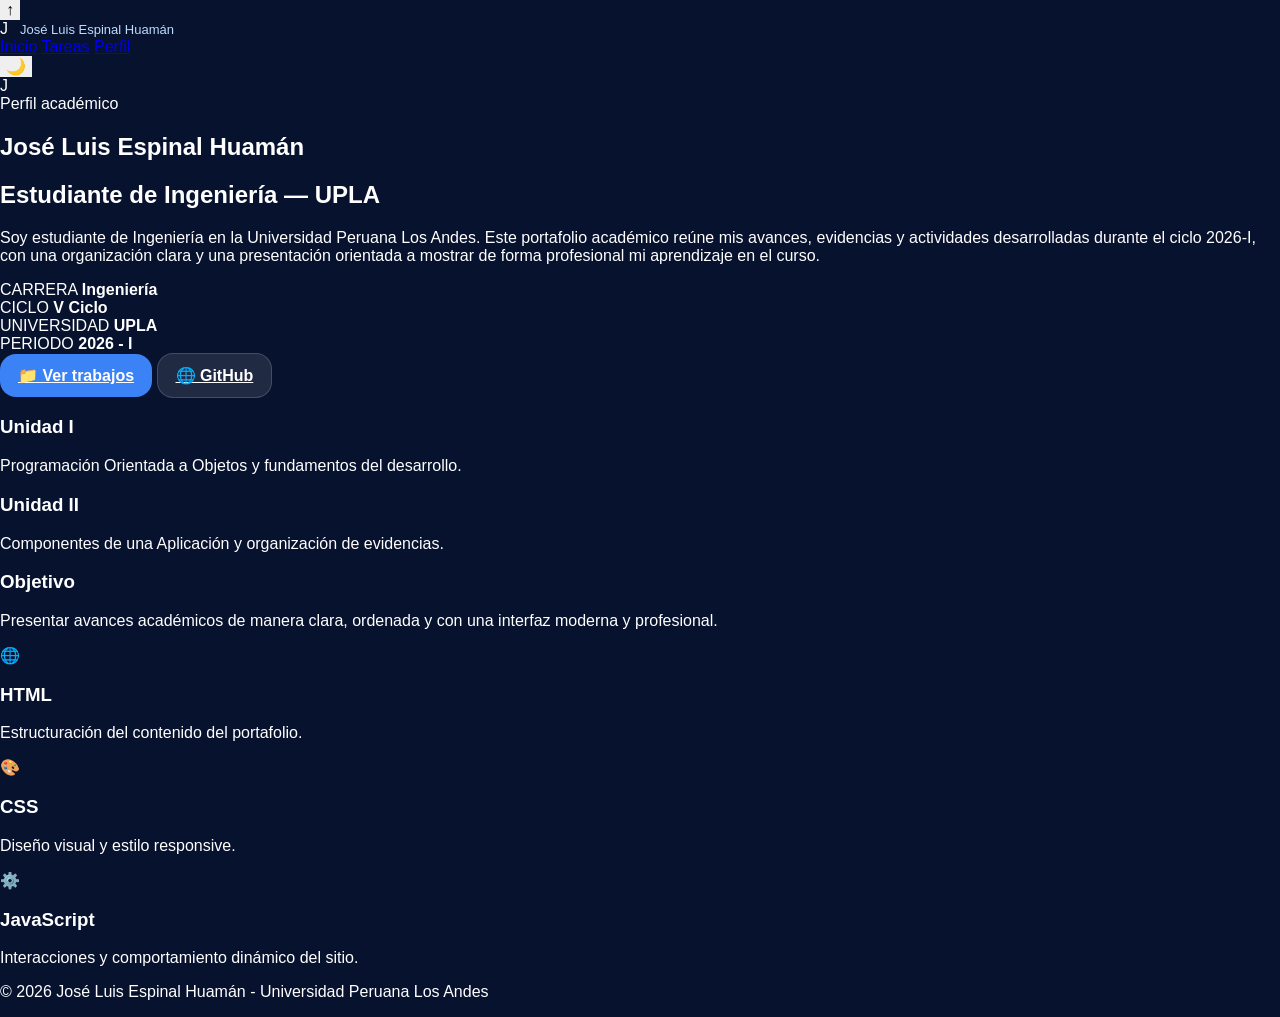
<file: perfil.html>
<!DOCTYPE html>
<html lang="es">
<head>
  <meta charset="UTF-8" />
  <meta name="viewport" content="width=device-width, initial-scale=1.0" />
  <title>Perfil | Portafolio Académico - José Luis Espinal Huamán</title>

  <link rel="preconnect" href="https://fonts.googleapis.com" />
  <link rel="preconnect" href="https://fonts.gstatic.com" crossorigin />
  <link
    href="https://fonts.googleapis.com/css2?family=Poppins:wght@300;400;500;600;700;800&display=swap"
    rel="stylesheet"
  />

  <link rel="stylesheet" href="styles.css" />
</head>
<body>
  <div class="progress-bar" id="progressBar"></div>

  <div class="bg-orb orb-1"></div>
  <div class="bg-orb orb-2"></div>
  <div class="bg-grid"></div>

  <button id="backToTop" class="back-to-top" aria-label="Volver arriba">↑</button>

  <div class="page">
    <header class="navbar">
      <div class="brand">
        <div class="avatar">J</div>
        <span class="brand-name">José Luis Espinal Huamán</span>
      </div>

      <nav class="menu">
        <a href="index.html">Inicio</a>
        <a href="tareas.html">Tareas</a>
        <a href="perfil.html" class="active">Perfil</a>
      </nav>

      <div class="nav-actions">
        <button id="themeToggle" class="theme-toggle" aria-label="Cambiar tema">
          <span class="theme-toggle-icon">🌙</span>
        </button>
      </div>
    </header>

    <section class="profile-page reveal">
      <div class="profile-card-main">
        <div class="profile-avatar-large">J</div>
        <span class="section-tag">Perfil académico</span>
        <h1>José Luis Espinal Huamán</h1>
        <h2 class="profile-subtitle">Estudiante de Ingeniería — UPLA</h2>

        <p class="profile-description">
          Soy estudiante de Ingeniería en la Universidad Peruana Los Andes.
          Este portafolio académico reúne mis avances, evidencias y actividades
          desarrolladas durante el ciclo 2026-I, con una organización clara y
          una presentación orientada a mostrar de forma profesional mi
          aprendizaje en el curso.
        </p>

        <div class="profile-info-box">
          <div class="profile-info-item">
            <span class="info-label">CARRERA</span>
            <strong>Ingeniería</strong>
          </div>
          <div class="profile-info-item">
            <span class="info-label">CICLO</span>
            <strong>V Ciclo</strong>
          </div>
          <div class="profile-info-item">
            <span class="info-label">UNIVERSIDAD</span>
            <strong>UPLA</strong>
          </div>
          <div class="profile-info-item">
            <span class="info-label">PERIODO</span>
            <strong>2026 - I</strong>
          </div>
        </div>

        <div class="profile-actions">
          <a href="tareas.html" class="btn btn-primary">📁 Ver trabajos</a>
          <a
            href="https://github.com/Luis2003-sudo"
            target="_blank"
            rel="noopener noreferrer"
            class="btn btn-secondary"
          >
            🌐 GitHub
          </a>
        </div>

        <div class="profile-timeline">
          <div class="timeline-item reveal">
            <div class="timeline-dot"></div>
            <div>
              <h3>Unidad I</h3>
              <p>Programación Orientada a Objetos y fundamentos del desarrollo.</p>
            </div>
          </div>

          <div class="timeline-item reveal">
            <div class="timeline-dot"></div>
            <div>
              <h3>Unidad II</h3>
              <p>Componentes de una Aplicación y organización de evidencias.</p>
            </div>
          </div>

          <div class="timeline-item reveal">
            <div class="timeline-dot"></div>
            <div>
              <h3>Objetivo</h3>
              <p>
                Presentar avances académicos de manera clara, ordenada y con una
                interfaz moderna y profesional.
              </p>
            </div>
          </div>
        </div>

        <div class="tech-grid profile-tech-grid">
          <div class="tech-card reveal">
            <div class="tech-icon">🌐</div>
            <h3>HTML</h3>
            <p>Estructuración del contenido del portafolio.</p>
          </div>
          <div class="tech-card reveal">
            <div class="tech-icon">🎨</div>
            <h3>CSS</h3>
            <p>Diseño visual y estilo responsive.</p>
          </div>
          <div class="tech-card reveal">
            <div class="tech-icon">⚙️</div>
            <h3>JavaScript</h3>
            <p>Interacciones y comportamiento dinámico del sitio.</p>
          </div>
        </div>
      </div>
    </section>

    <footer class="footer">
      <p>© 2026 José Luis Espinal Huamán - Universidad Peruana Los Andes</p>
    </footer>
  </div>

  <script src="script.js"></script>
</body>
</html>
</file>
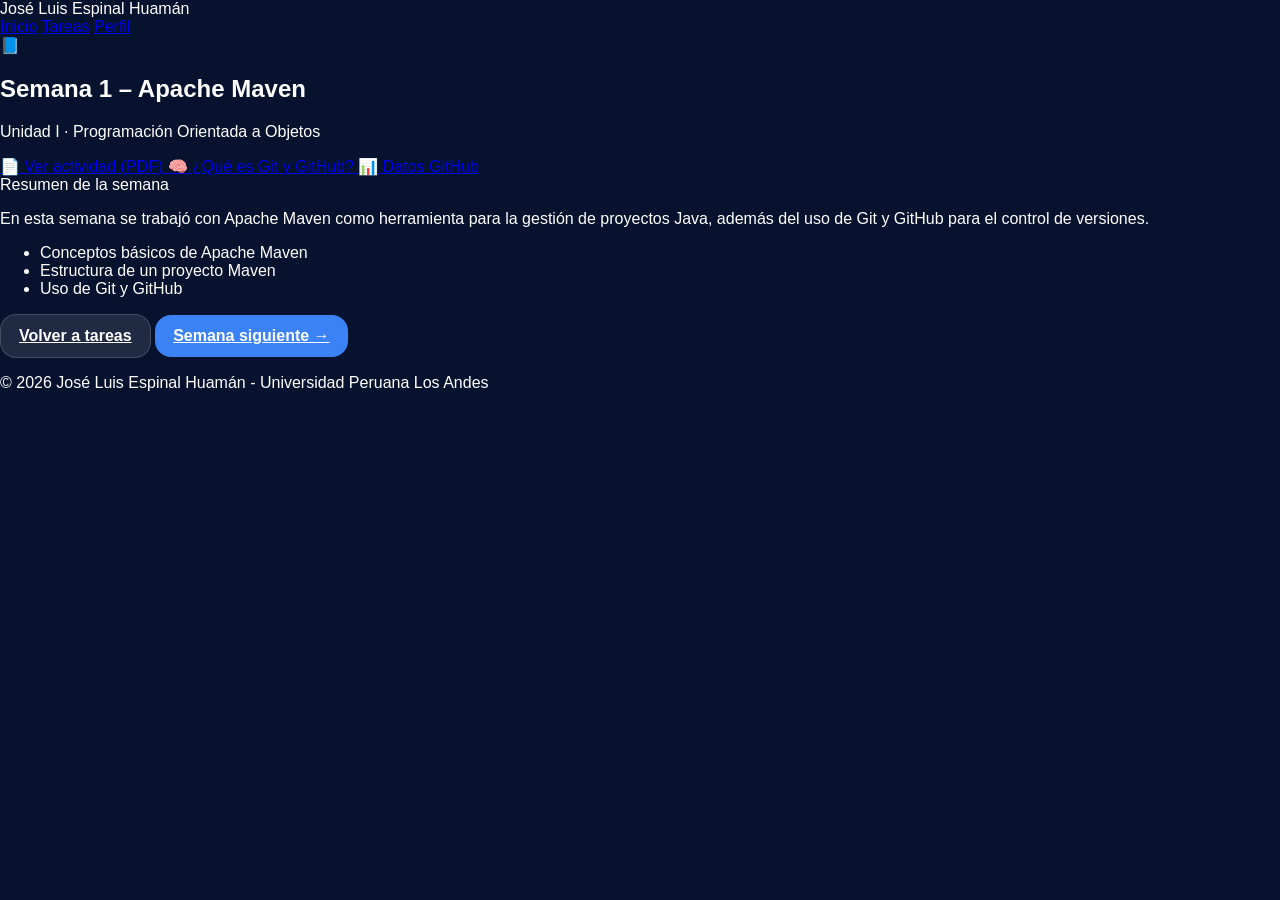
<file: semana1.html>
<!DOCTYPE html>
<html lang="es">
<head>
  <meta charset="UTF-8" />
  <meta name="viewport" content="width=device-width, initial-scale=1.0" />
  <title>Semana 1 – Apache Maven</title>
  <link rel="stylesheet" href="styles.css" />
</head>
<body>

  <div class="page">
    <header class="navbar">
      <div class="brand-name">José Luis Espinal Huamán</div>
      <nav class="menu">
        <a href="index.html">Inicio</a>
        <a href="tareas.html" class="active">Tareas</a>
        <a href="perfil.html">Perfil</a>
      </nav>
    </header>

    <section class="week-detail-page">
      <div class="week-detail-card">

        <div class="week-detail-header">
          <div class="week-detail-title">
            <div class="week-detail-icon">📘</div>
            <div class="week-detail-text">
              <h1>Semana 1 – Apache Maven</h1>
              <p>Unidad I · Programación Orientada a Objetos</p>
            </div>
          </div>

          <div class="week-resources">
            <!-- PDF de la actividad -->
            <a
              href="./actividad_semana_1.pdf"
              target="_blank"
              rel="noopener noreferrer"
              class="week-github-btn"
            >
              📄 Ver actividad (PDF)
            </a>

            <!-- PDF del trabajo Git y GitHub -->
            <a
              href="./Trabajo_Git_y_GitHub_Jose_Luis_Espinal_Huaman.pdf"
              target="_blank"
              rel="noopener noreferrer"
              class="week-github-btn"
            >
              🧠 ¿Qué es Git y GitHub?
            </a>

            <!-- Carpeta GitHub -->
            <a
              href="https://github.com/Luis2003-sudo/DESARROLLO_APLICACIONES/tree/main/tareas_semanales/semana1"
              target="_blank"
              rel="noopener noreferrer"
              class="week-github-btn"
            >
              📊 Datos GitHub
            </a>
          </div>
        </div>

        <div class="week-detail-divider"></div>

        <div class="week-detail-body">
          <span class="week-detail-badge">Resumen de la semana</span>

          <div class="week-summary-card">
            <p>
              En esta semana se trabajó con Apache Maven como herramienta para la
              gestión de proyectos Java, además del uso de Git y GitHub para el
              control de versiones.
            </p>

            <ul>
              <li>Conceptos básicos de Apache Maven</li>
              <li>Estructura de un proyecto Maven</li>
              <li>Uso de Git y GitHub</li>
            </ul>
          </div>
        </div>

        <div class="week-nav">
          <a href="tareas.html" class="btn btn-secondary">Volver a tareas</a>
          <a href="semana2.html" class="btn btn-primary">Semana siguiente →</a>
        </div>

      </div>
    </section>

    <footer class="footer">
      <p>© 2026 José Luis Espinal Huamán - Universidad Peruana Los Andes</p>
    </footer>
  </div>

</body>
</html>
</file>
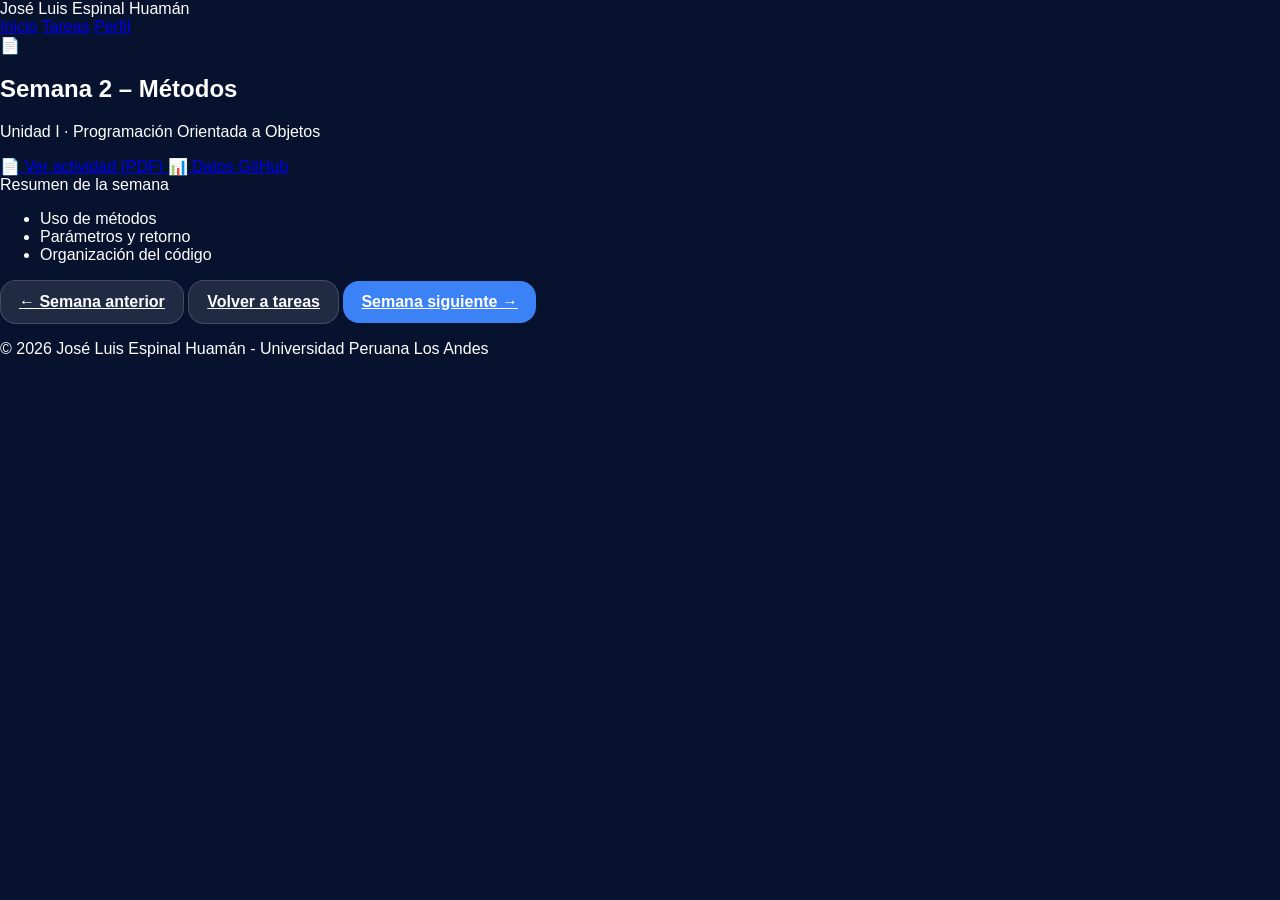
<file: semana2.html>
<!DOCTYPE html>
<html lang="es">
<head>
  <meta charset="UTF-8" />
  <meta name="viewport" content="width=device-width, initial-scale=1.0" />
  <title>Semana 2 – Métodos</title>
  <link rel="stylesheet" href="styles.css" />
</head>
<body>
  <div class="page">
    <header class="navbar">
      <div class="brand-name">José Luis Espinal Huamán</div>
      <nav class="menu">
        <a href="index.html">Inicio</a>
        <a href="tareas.html" class="active">Tareas</a>
        <a href="perfil.html">Perfil</a>
      </nav>
    </header>

    <section class="week-detail-page">
      <div class="week-detail-card">
        <div class="week-detail-header">
          <div class="week-detail-title">
            <div class="week-detail-icon">📄</div>
            <div class="week-detail-text">
              <h1>Semana 2 – Métodos</h1>
              <p>Unidad I · Programación Orientada a Objetos</p>
            </div>
          </div>

          <div class="week-resources">
            <a
              href="./ACTIVIDAD SEMANA 2.pdf"
              target="_blank"
              rel="noopener noreferrer"
              class="week-github-btn"
            >
              📄 Ver actividad (PDF)
            </a>

            <a
              href="https://github.com/Luis2003-sudo/DESARROLLO_APLICACIONES/blob/main/tareas_semanales/semana2/ACTIVIDAD%20SEMANA%202.pdf"
              target="_blank"
              rel="noopener noreferrer"
              class="week-github-btn"
            >
              📊 Datos GitHub
            </a>
          </div>
        </div>

        <div class="week-detail-divider"></div>

        <div class="week-detail-body">
          <span class="week-detail-badge">Resumen de la semana</span>
          <div class="week-summary-card">
            <ul>
              <li>Uso de métodos</li>
              <li>Parámetros y retorno</li>
              <li>Organización del código</li>
            </ul>
          </div>
        </div>

        <div class="week-nav">
          <a href="semana1.html" class="btn btn-secondary">← Semana anterior</a>
          <a href="tareas.html" class="btn btn-secondary">Volver a tareas</a>
          <a href="semana3.html" class="btn btn-primary">Semana siguiente →</a>
        </div>
      </div>
    </section>

    <footer class="footer">
      <p>© 2026 José Luis Espinal Huamán - Universidad Peruana Los Andes</p>
    </footer>
  </div>
</body>
</html>
</file>
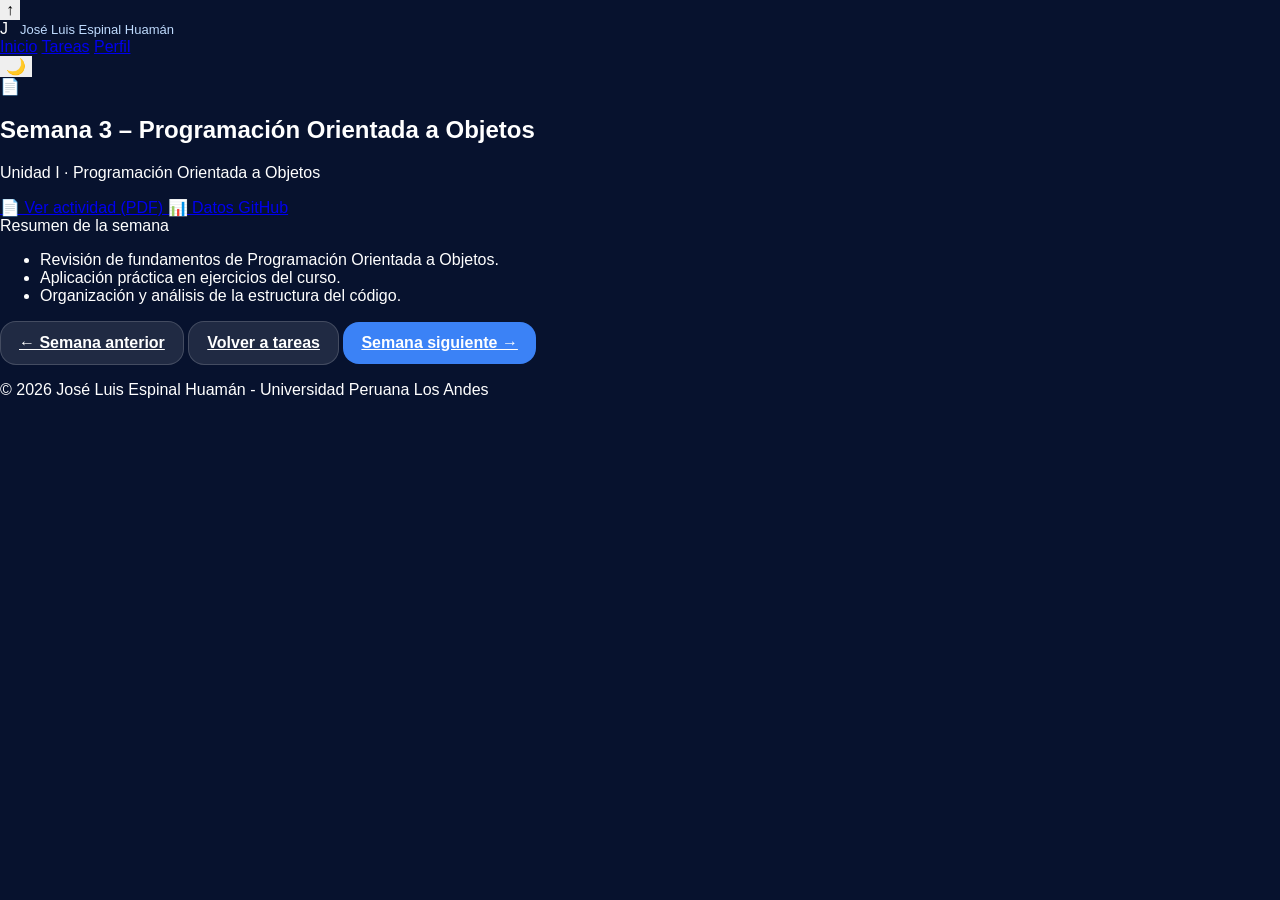
<file: semana3.html>
<!DOCTYPE html>
<html lang="es">
<head>
  <meta charset="UTF-8" />
  <meta name="viewport" content="width=device-width, initial-scale=1.0" />
  <title>Semana 3 – Programación Orientada a Objetos</title>

  <!-- FUENTES -->
  <link rel="preconnect" href="https://fonts.googleapis.com" />
  <link rel="preconnect" href="https://fonts.gstatic.com" crossorigin />
  <link
    href="https://fonts.googleapis.com/css2?family=Poppins:wght@300;400;500;600;700;800&display=swap"
    rel="stylesheet"
  />

  <!-- ESTILOS -->
  <link rel="stylesheet" href="styles.css" />
</head>
<body>
  <div class="progress-bar" id="progressBar"></div>
  <div class="bg-orb orb-1"></div>
  <div class="bg-orb orb-2"></div>
  <div class="bg-grid"></div>
  <button id="backToTop" class="back-to-top" aria-label="Volver arriba">↑</button>

  <div class="page">
    <!-- NAVBAR -->
    <header class="navbar">
      <div class="brand">
        <div class="avatar">J</div>
        <span class="brand-name">José Luis Espinal Huamán</span>
      </div>

      <nav class="menu">
        <a href="index.html">Inicio</a>
        <a href="tareas.html" class="active">Tareas</a>
        <a href="perfil.html">Perfil</a>
      </nav>

      <div class="nav-actions">
        <button id="themeToggle" class="theme-toggle" aria-label="Cambiar tema">
          <span class="theme-toggle-icon">🌙</span>
        </button>
      </div>
    </header>

    <!-- CONTENIDO -->
    <section class="week-detail-page reveal">
      <div class="week-detail-card">
        <div class="week-detail-header">
          <div class="week-detail-title">
            <div class="week-detail-icon">📄</div>
            <div class="week-detail-text">
              <h1>Semana 3 – Programación Orientada a Objetos</h1>
              <p>Unidad I · Programación Orientada a Objetos</p>
            </div>
          </div>

          <div class="week-resources">
            <a
              href="./ACTIVIDAD SEMANA 3.pdf"
              target="_blank"
              rel="noopener noreferrer"
              class="week-github-btn"
            >
              📄 Ver actividad (PDF)
            </a>

            <a
              href="https://github.com/Luis2003-sudo/DESARROLLO_APLICACIONES/blob/main/tareas_semanales/semana3/ACTIVIDAD%20SEMANA%203.pdf"
              target="_blank"
              rel="noopener noreferrer"
              class="week-github-btn"
            >
              📊 Datos GitHub
            </a>
          </div>
        </div>

        <div class="week-detail-divider"></div>

        <div class="week-detail-body">
          <span class="week-detail-badge">Resumen de la semana</span>
          <div class="week-summary-card reveal">
            <ul>
              <li>Revisión de fundamentos de Programación Orientada a Objetos.</li>
              <li>Aplicación práctica en ejercicios del curso.</li>
              <li>Organización y análisis de la estructura del código.</li>
            </ul>
          </div>

          <div class="week-nav">
            <a href="semana2.html" class="btn btn-secondary">← Semana anterior</a>
            <a href="tareas.html" class="btn btn-secondary">Volver a tareas</a>
            <a href="semana4.html" class="btn btn-primary">Semana siguiente →</a>
          </div>
        </div>
      </div>
    </section>

    <footer class="footer">
      <p>© 2026 José Luis Espinal Huamán - Universidad Peruana Los Andes</p>
    </footer>
  </div>

  <!-- SCRIPT GLOBAL -->
  <script src="script.js"></script>
</body>
</html>
</file>
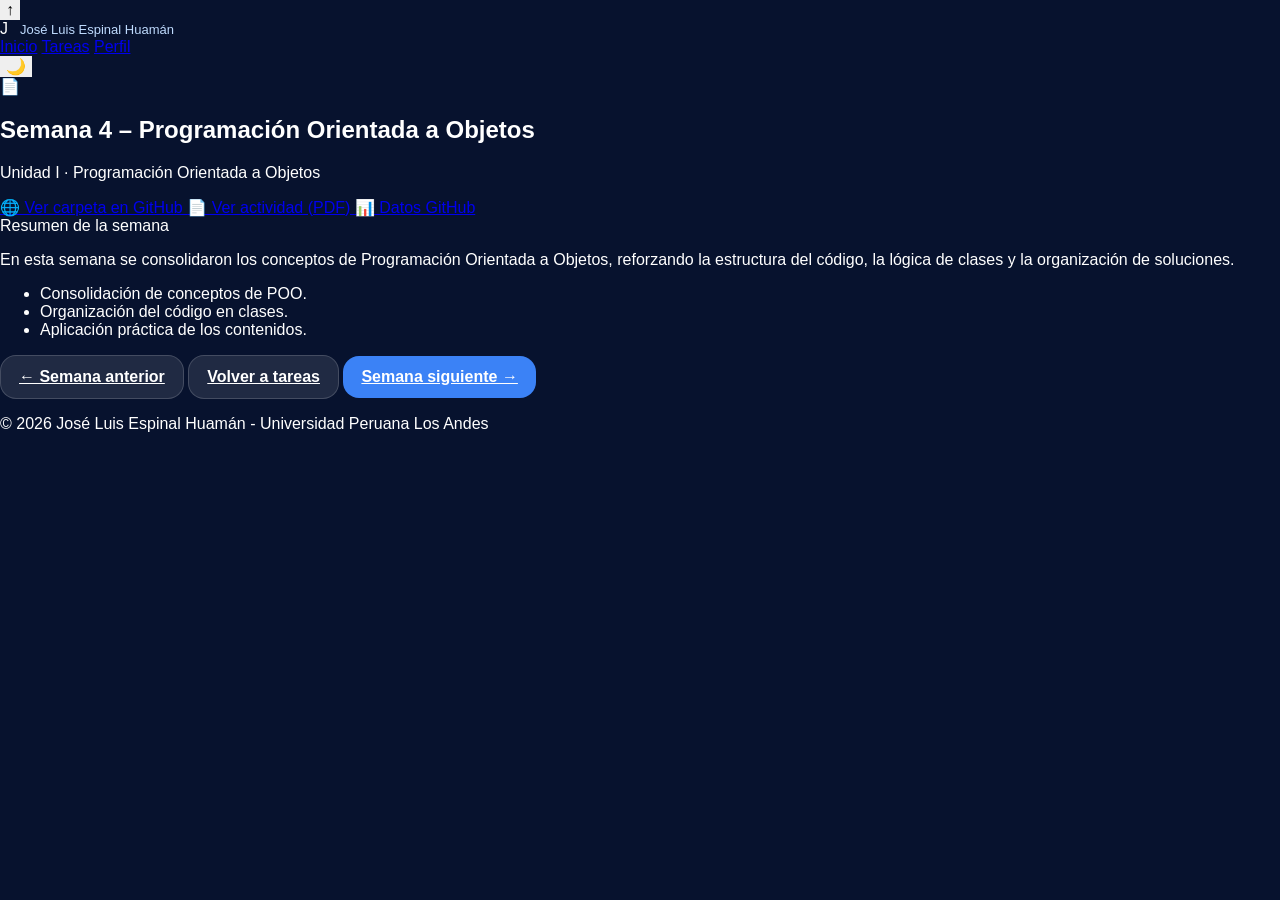
<file: semana4.html>
<!DOCTYPE html>
<html lang="es">
<head>
  <meta charset="UTF-8" />
  <meta name="viewport" content="width=device-width, initial-scale=1.0" />
  <title>Semana 4 – Programación Orientada a Objetos</title>

  <!-- Google Fonts -->
  <link rel="preconnect" href="https://fonts.googleapis.com" />
  <link rel="preconnect" href="https://fonts.gstatic.com" crossorigin />
  <link
    href="https://fonts.googleapis.com/css2?family=Poppins:wght@300;400;500;600;700;800&display=swap"
    rel="stylesheet"
  />

  <!-- Estilos -->
  <link rel="stylesheet" href="styles.css" />
</head>

<body>
  <!-- ELEMENTOS GLOBALES -->
  <div class="progress-bar" id="progressBar"></div>
  <div class="bg-orb orb-1"></div>
  <div class="bg-orb orb-2"></div>
  <div class="bg-grid"></div>
  <button id="backToTop" class="back-to-top" aria-label="Volver arriba">↑</button>

  <div class="page">

    <!-- NAVBAR -->
    <header class="navbar">
      <div class="brand">
        <div class="avatar">J</div>
        <span class="brand-name">José Luis Espinal Huamán</span>
      </div>

      <nav class="menu">
        <a href="index.html">Inicio</a>
        <a href="tareas.html" class="active">Tareas</a>
        <a href="perfil.html">Perfil</a>
      </nav>

      <div class="nav-actions">
        <button id="themeToggle" class="theme-toggle" aria-label="Cambiar tema">
          <span class="theme-toggle-icon">🌙</span>
        </button>
      </div>
    </header>

    <!-- CONTENIDO -->
    <section class="week-detail-page reveal">
      <div class="week-detail-card">

        <!-- CABECERA -->
        <div class="week-detail-header">
          <div class="week-detail-title">
            <div class="week-detail-icon">📄</div>
            <div class="week-detail-text">
              <h1>Semana 4 – Programación Orientada a Objetos</h1>
              <p>Unidad I · Programación Orientada a Objetos</p>
            </div>
          </div>

          <!-- ✅ BOTONES (TODOS CONSERVADOS) -->
          <div class="week-resources">

            <a
              href="https://github.com/Luis2003-sudo/DESARROLLO_APLICACIONES"
              target="_blank"
              rel="noopener noreferrer"
              class="week-github-btn"
            >
              🌐 Ver carpeta en GitHub
            </a>

            <a
              href="./SEMANA4_MVC_SIMILAR_JOSE_LUIS.pdf"
              target="_blank"
              rel="noopener noreferrer"
              class="week-github-btn"
            >
              📄 Ver actividad (PDF)
            </a>

            <a
              href="https://github.com/Luis2003-sudo/DESARROLLO_APLICACIONES/tree/main/tareas_semanales/semana4"
              target="_blank"
              rel="noopener noreferrer"
              class="week-github-btn"
            >
              📊 Datos GitHub
            </a>

          </div>
        </div>

        <div class="week-detail-divider"></div>

        <!-- CUERPO -->
        <div class="week-detail-body">
          <span class="week-detail-badge">Resumen de la semana</span>

          <div class="week-summary-card reveal">
            <p>
              En esta semana se consolidaron los conceptos de Programación
              Orientada a Objetos, reforzando la estructura del código,
              la lógica de clases y la organización de soluciones.
            </p>

            <ul>
              <li>Consolidación de conceptos de POO.</li>
              <li>Organización del código en clases.</li>
              <li>Aplicación práctica de los contenidos.</li>
            </ul>
          </div>

          <!-- NAVEGACIÓN INFERIOR -->
          <div class="week-nav">
            <a href="semana3.html" class="btn btn-secondary">← Semana anterior</a>
            <a href="tareas.html" class="btn btn-secondary">Volver a tareas</a>
            <a href="semana5.html" class="btn btn-primary">Semana siguiente →</a>
          </div>
        </div>

      </div>
    </section>

    <footer class="footer">
      <p>© 2026 José Luis Espinal Huamán - Universidad Peruana Los Andes</p>
    </footer>
  </div>

  <!-- SCRIPT GLOBAL -->
  <script src="script.js"></script>
</body>
</html>
</file>
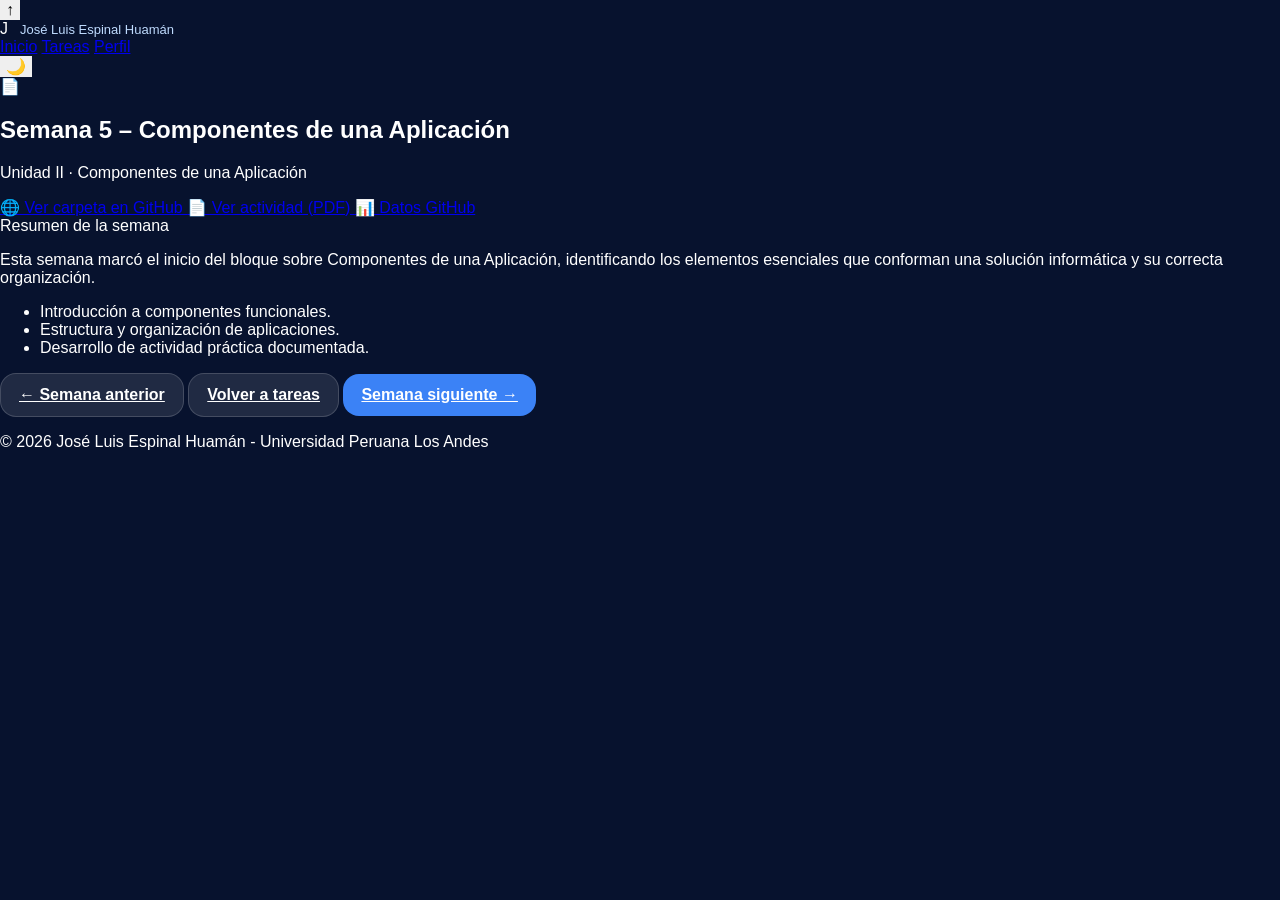
<file: semana5.html>
<!DOCTYPE html>
<html lang="es">
<head>
  <meta charset="UTF-8" />
  <meta name="viewport" content="width=device-width, initial-scale=1.0" />
  <title>Semana 5 – Componentes de una Aplicación</title>

  <!-- Google Fonts -->
  <link rel="preconnect" href="https://fonts.googleapis.com" />
  <link rel="preconnect" href="https://fonts.gstatic.com" crossorigin />
  <link
    href="https://fonts.googleapis.com/css2?family=Poppins:wght@300;400;500;600;700;800&display=swap"
    rel="stylesheet"
  />

  <!-- Estilos -->
  <link rel="stylesheet" href="styles.css" />
</head>

<body>
  <!-- ELEMENTOS GLOBALES -->
  <div class="progress-bar" id="progressBar"></div>
  <div class="bg-orb orb-1"></div>
  <div class="bg-orb orb-2"></div>
  <div class="bg-grid"></div>
  <button id="backToTop" class="back-to-top" aria-label="Volver arriba">↑</button>

  <div class="page">

    <!-- NAVBAR -->
    <header class="navbar">
      <div class="brand">
        <div class="avatar">J</div>
        <span class="brand-name">José Luis Espinal Huamán</span>
      </div>

      <nav class="menu">
        <a href="index.html">Inicio</a>
        <a href="tareas.html" class="active">Tareas</a>
        <a href="perfil.html">Perfil</a>
      </nav>

      <div class="nav-actions">
        <button id="themeToggle" class="theme-toggle" aria-label="Cambiar tema">
          <span class="theme-toggle-icon">🌙</span>
        </button>
      </div>
    </header>

    <!-- CONTENIDO -->
    <section class="week-detail-page reveal">
      <div class="week-detail-card">

        <!-- CABECERA -->
        <div class="week-detail-header">
          <div class="week-detail-title">
            <div class="week-detail-icon">📄</div>
            <div class="week-detail-text">
              <h1>Semana 5 – Componentes de una Aplicación</h1>
              <p>Unidad II · Componentes de una Aplicación</p>
            </div>
          </div>

          <!-- ✅ BOTONES (TODOS LOS QUE TENÍAS) -->
          <div class="week-resources">

            <a
              href="https://github.com/Luis2003-sudo/DESARROLLO_APLICACIONES/tree/main/tareas_semanales/semana5"
              target="_blank"
              rel="noopener noreferrer"
              class="week-github-btn"
            >
              🌐 Ver carpeta en GitHub
            </a>

            <a
              href="https://github.com/Luis2003-sudo/DESARROLLO_APLICACIONES/blob/main/tareas_semanales/semana5/ACTIVIDAD_SEMANA_5.pdf"
              target="_blank"
              rel="noopener noreferrer"
              class="week-github-btn"
            >
              📄 Ver actividad (PDF)
            </a>

            <a
              href="https://github.com/Luis2003-sudo/DESARROLLO_APLICACIONES/tree/main/tareas_semanales/semana5"
              target="_blank"
              rel="noopener noreferrer"
              class="week-github-btn"
            >
              📊 Datos GitHub
            </a>

          </div>
        </div>

        <div class="week-detail-divider"></div>

        <!-- CUERPO -->
        <div class="week-detail-body">
          <span class="week-detail-badge">Resumen de la semana</span>

          <div class="week-summary-card reveal">
            <p>
              Esta semana marcó el inicio del bloque sobre Componentes de una
              Aplicación, identificando los elementos esenciales que conforman
              una solución informática y su correcta organización.
            </p>

            <ul>
              <li>Introducción a componentes funcionales.</li>
              <li>Estructura y organización de aplicaciones.</li>
              <li>Desarrollo de actividad práctica documentada.</li>
            </ul>
          </div>

          <!-- NAVEGACIÓN INFERIOR -->
          <div class="week-nav">
            <a href="semana4.html" class="btn btn-secondary">← Semana anterior</a>
            <a href="tareas.html" class="btn btn-secondary">Volver a tareas</a>
            <a href="semana6.html" class="btn btn-primary">Semana siguiente →</a>
          </div>

        </div>
      </div>
    </section>

    <footer class="footer">
      <p>© 2026 José Luis Espinal Huamán - Universidad Peruana Los Andes</p>
    </footer>
  </div>

  <!-- SCRIPT GLOBAL -->
  <script src="script.js"></script>
</body>
</html>
</file>
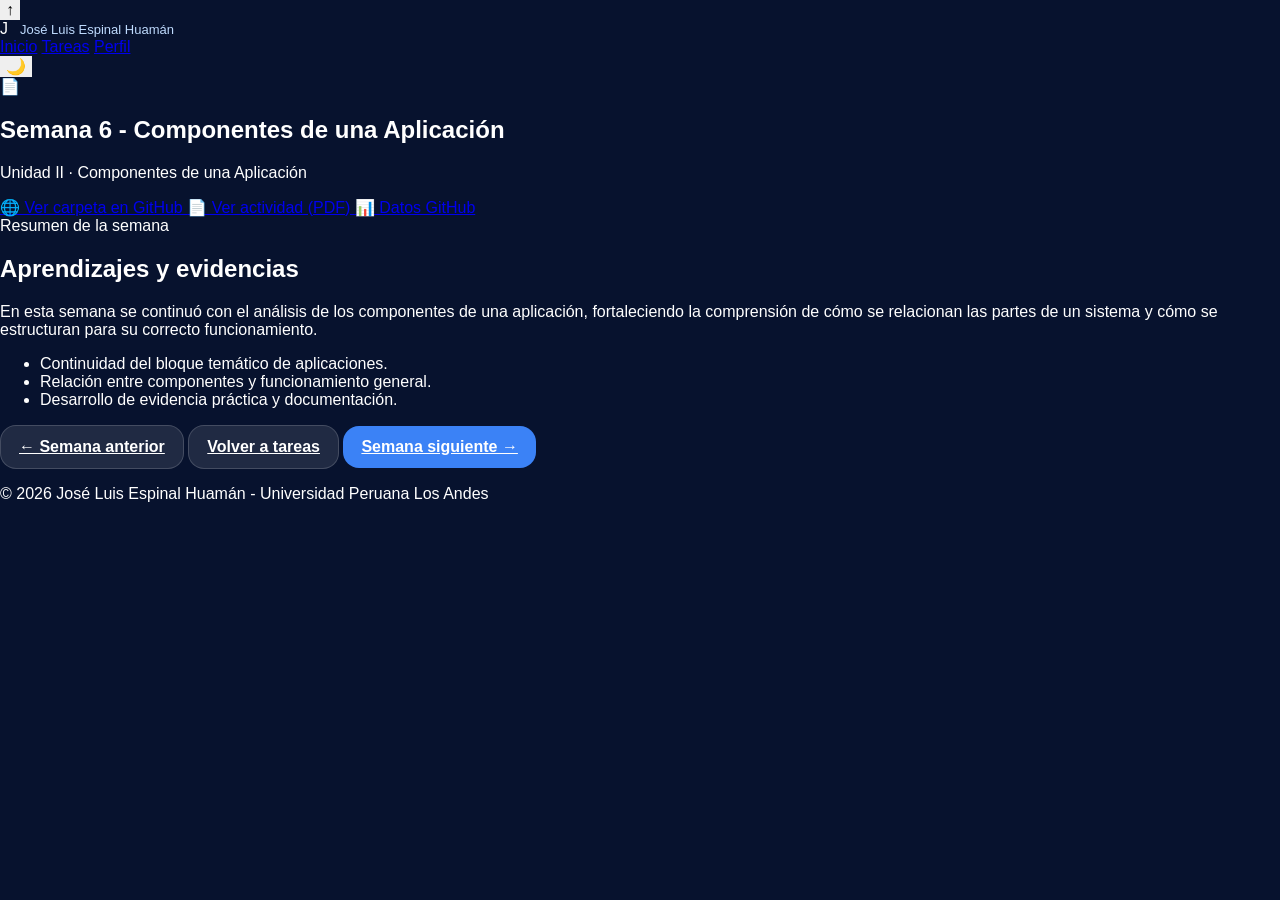
<file: semana6.html>
<!DOCTYPE html>
<html lang="es">
<head>
  <meta charset="UTF-8" />
  <meta name="viewport" content="width=device-width, initial-scale=1.0" />
  <title>Semana 6 | Portafolio Académico - José Luis Espinal Huamán</title>

  <!-- Google Fonts -->
  <link rel="preconnect" href="https://fonts.googleapis.com">
  <link rel="preconnect" href="https://fonts.gstatic.com" crossorigin>
  <link
    href="https://fonts.googleapis.com/css2?family=Poppins:wght@300;400;500;600;700;800&display=swap"
    rel="stylesheet"
  >

  <!-- CSS -->
  <link rel="stylesheet" href="styles.css">
</head>

<body>
  <div class="progress-bar" id="progressBar"></div>
  <div class="bg-orb orb-1"></div>
  <div class="bg-orb orb-2"></div>
  <div class="bg-grid"></div>
  <button id="backToTop" class="back-to-top" aria-label="Volver arriba">↑</button>

  <div class="page">
    <header class="navbar">
      <div class="brand">
        <div class="avatar">J</div>
        <span class="brand-name">José Luis Espinal Huamán</span>
      </div>

      <nav class="menu">
        <a href="index.html">Inicio</a>
        <a href="tareas.html" class="active">Tareas</a>
        <a href="perfil.html">Perfil</a>
      </nav>

      <div class="nav-actions">
        <button id="themeToggle" class="theme-toggle" aria-label="Cambiar tema">
          <span class="theme-toggle-icon">🌙</span>
        </button>
      </div>
    </header>

    <section class="week-detail-page reveal">
      <div class="week-detail-card">
        <div class="week-detail-header">
          <div class="week-detail-title">
            <div class="week-detail-icon">📄</div>
            <div class="week-detail-text">
              <h1>Semana 6 - Componentes de una Aplicación</h1>
              <p>Unidad II · Componentes de una Aplicación</p>
            </div>
          </div>

          <div class="week-resources">
            <a
              href="https://github.com/Luis2003-sudo/DESARROLLO_APLICACIONES/tree/main/tareas_semanales/semana6"
              target="_blank"
              rel="noopener noreferrer"
              class="week-github-btn"
            >
              🌐 Ver carpeta en GitHub
            </a>

            <a
              href="https://github.com/Luis2003-sudo/DESARROLLO_APLICACIONES/blob/main/tareas_semanales/semana6/ACTIVIDAD_SEMANA_6.pdf"
              target="_blank"
              rel="noopener noreferrer"
              class="week-github-btn"
            >
              📄 Ver actividad (PDF)
            </a>

            <a
              href="https://github.com/Luis2003-sudo/DESARROLLO_APLICACIONES/tree/main/tareas_semanales/semana6"
              target="_blank"
              rel="noopener noreferrer"
              class="week-github-btn"
            >
              📊 Datos GitHub
            </a>
          </div>
        </div>

        <div class="week-detail-divider"></div>

        <div class="week-detail-body">
          <span class="week-detail-badge">Resumen de la semana</span>

          <div class="week-summary-card reveal">
            <h2>Aprendizajes y evidencias</h2>
            <p>
              En esta semana se continuó con el análisis de los componentes de una
              aplicación, fortaleciendo la comprensión de cómo se relacionan las
              partes de un sistema y cómo se estructuran para su correcto
              funcionamiento.
            </p>
            <ul>
              <li>Continuidad del bloque temático de aplicaciones.</li>
              <li>Relación entre componentes y funcionamiento general.</li>
              <li>Desarrollo de evidencia práctica y documentación.</li>
            </ul>
          </div>

          <div class="week-nav">
            <a href="semana5.html" class="btn btn-secondary">← Semana anterior</a>
            <a href="tareas.html" class="btn btn-secondary">Volver a tareas</a>
            <a href="semana7.html" class="btn btn-primary">Semana siguiente →</a>
          </div>
        </div>
      </div>
    </section>

    <footer class="footer">
      <p>© 2026 José Luis Espinal Huamán - Universidad Peruana Los Andes</p>
    </footer>
  </div>

  <!-- JS -->
  <script src="script.js"></script>
</body>
</html>
</file>
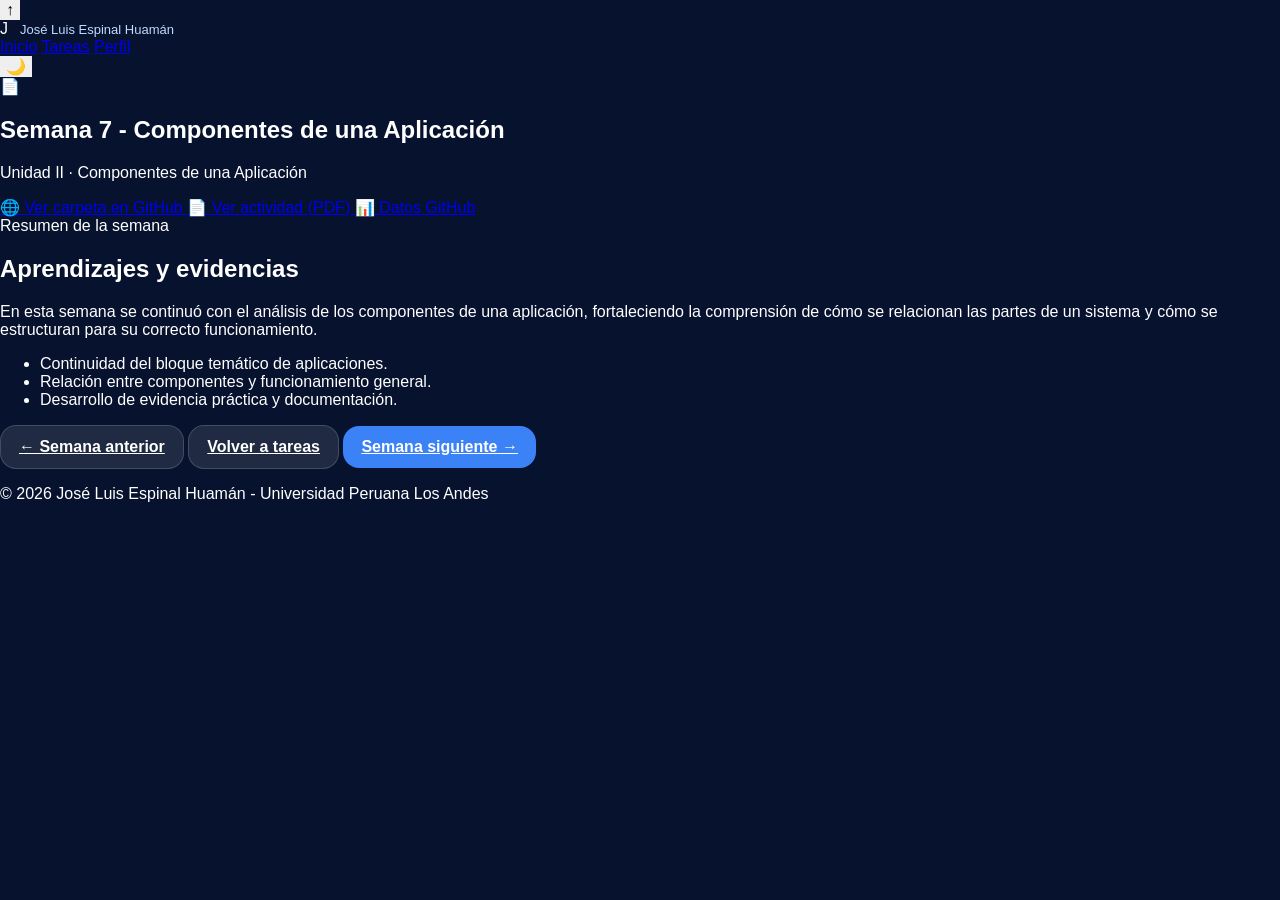
<file: semana7.html>
<!DOCTYPE html>
<html lang="es">
<head>
  <meta charset="UTF-8" />
  <meta name="viewport" content="width=device-width, initial-scale=1.0" />
  <title>Semana 7 | Portafolio Académico - José Luis Espinal Huamán</title>

  <!-- Google Fonts -->
  <link rel="preconnect" href="https://fonts.googleapis.com">
  <link rel="preconnect" href="https://fonts.gstatic.com" crossorigin>
  <link
    href="https://fonts.googleapis.com/css2?family=Poppins:wght@300;400;500;600;700;800&display=swap"
    rel="stylesheet"
  >

  <!-- CSS -->
  <link rel="stylesheet" href="styles.css">
</head>

<body>
  <div class="progress-bar" id="progressBar"></div>
  <div class="bg-orb orb-1"></div>
  <div class="bg-orb orb-2"></div>
  <div class="bg-grid"></div>
  <button id="backToTop" class="back-to-top" aria-label="Volver arriba">↑</button>

  <div class="page">
    <header class="navbar">
      <div class="brand">
        <div class="avatar">J</div>
        <span class="brand-name">José Luis Espinal Huamán</span>
      </div>

      <nav class="menu">
        <a href="index.html">Inicio</a>
        <a href="tareas.html" class="active">Tareas</a>
        <a href="perfil.html">Perfil</a>
      </nav>

      <div class="nav-actions">
        <button id="themeToggle" class="theme-toggle" aria-label="Cambiar tema">
          <span class="theme-toggle-icon">🌙</span>
        </button>
      </div>
    </header>

    <section class="week-detail-page reveal">
      <div class="week-detail-card">
        <div class="week-detail-header">
          <div class="week-detail-title">
            <div class="week-detail-icon">📄</div>
            <div class="week-detail-text">
              <h1>Semana 7 - Componentes de una Aplicación</h1>
              <p>Unidad II · Componentes de una Aplicación</p>
            </div>
          </div>

          <div class="week-resources">
            <a
              href="https://github.com/Luis2003-sudo/DESARROLLO_APLICACIONES/tree/main/tareas_semanales/semana7"
              target="_blank"
              rel="noopener noreferrer"
              class="week-github-btn"
            >
              🌐 Ver carpeta en GitHub
            </a>

            <a
              href="https://github.com/Luis2003-sudo/DESARROLLO_APLICACIONES/blob/main/tareas_semanales/semana7/ACTIVIDAD_SEMANA_7.pdf"
              target="_blank"
              rel="noopener noreferrer"
              class="week-github-btn"
            >
              📄 Ver actividad (PDF)
            </a>

            <a
              href="https://github.com/Luis2003-sudo/DESARROLLO_APLICACIONES/tree/main/tareas_semanales/semana7"
              target="_blank"
              rel="noopener noreferrer"
              class="week-github-btn"
            >
              📊 Datos GitHub
            </a>
          </div>
        </div>

        <div class="week-detail-divider"></div>

        <div class="week-detail-body">
          <span class="week-detail-badge">Resumen de la semana</span>

          <div class="week-summary-card reveal">
            <h2>Aprendizajes y evidencias</h2>
            <p>
              En esta semana se continuó con el análisis de los componentes de una
              aplicación, fortaleciendo la comprensión de cómo se relacionan las
              partes de un sistema y cómo se estructuran para su correcto
              funcionamiento.
            </p>
            <ul>
              <li>Continuidad del bloque temático de aplicaciones.</li>
              <li>Relación entre componentes y funcionamiento general.</li>
              <li>Desarrollo de evidencia práctica y documentación.</li>
            </ul>
          </div>

          <div class="week-nav">
            <a href="semana6.html" class="btn btn-secondary">← Semana anterior</a>
            <a href="tareas.html" class="btn btn-secondary">Volver a tareas</a>
            <a href="semana8.html" class="btn btn-primary">Semana siguiente →</a>
          </div>
        </div>
      </div>
    </section>

    <footer class="footer">
      <p>© 2026 José Luis Espinal Huamán - Universidad Peruana Los Andes</p>
    </footer>
  </div>

  <!-- JS -->
  <script src="script.js"></script>
</body>
</html>
</file>
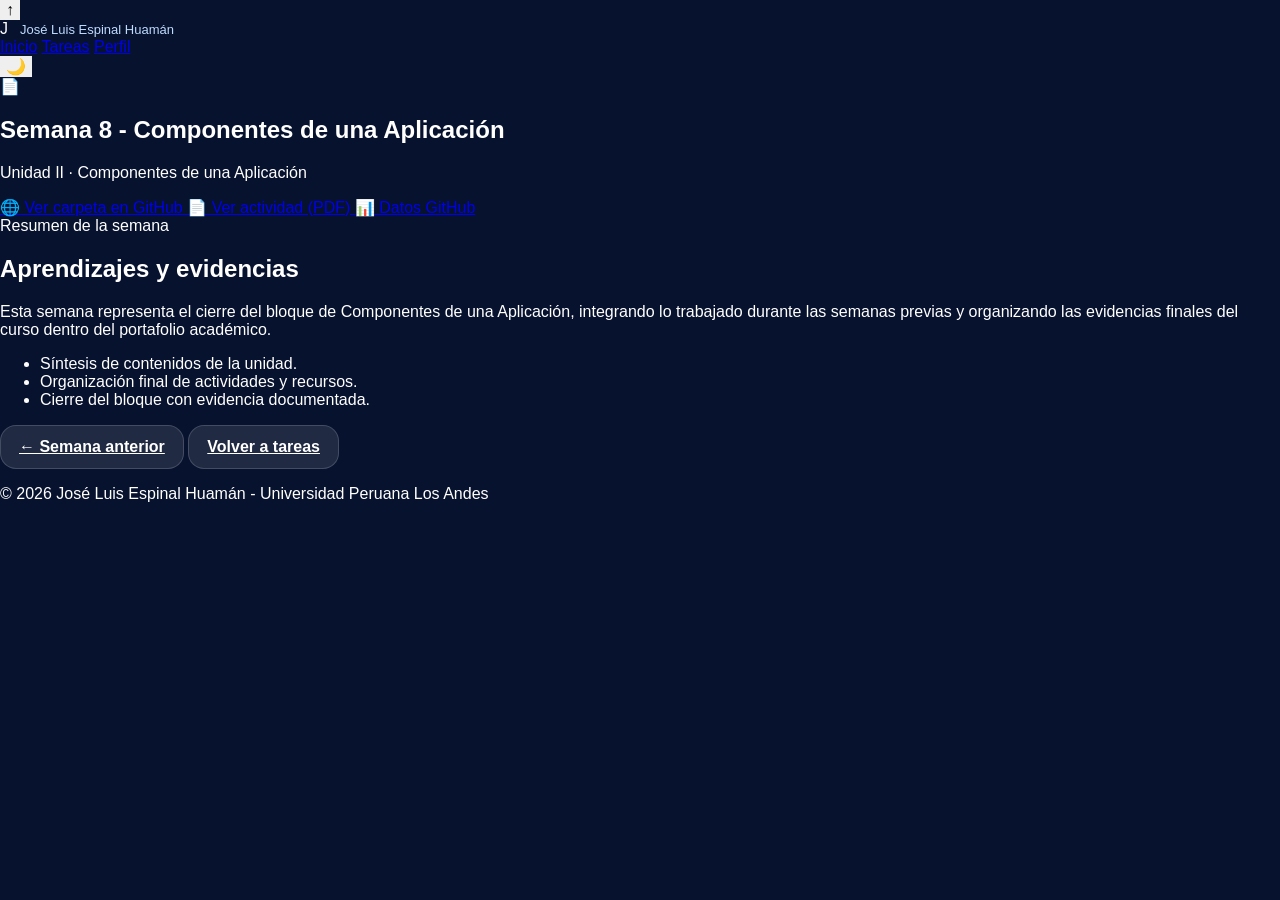
<file: semana8.html>
<!DOCTYPE html>
<html lang="es">
<head>
  <meta charset="UTF-8" />
  <meta name="viewport" content="width=device-width, initial-scale=1.0" />
  <title>Semana 8 | Portafolio Académico - José Luis Espinal Huamán</title>

  <link rel="preconnect" href="https://fonts.googleapis.com" />
  <link rel="preconnect" href="https://fonts.gstatic.com" crossorigin />
  <link
    href="https://fonts.googleapis.com/css2?family=Poppins:wght@300;400;500;600;700;800&display=swap"
    rel="stylesheet"
  />
  <link rel="stylesheet" href="styles.css" />
</head>

<body>
  <div class="progress-bar" id="progressBar"></div>
  <div class="bg-orb orb-1"></div>
  <div class="bg-orb orb-2"></div>
  <div class="bg-grid"></div>
  <button id="backToTop" class="back-to-top" aria-label="Volver arriba">↑</button>

  <div class="page">
    <header class="navbar">
      <div class="brand">
        <div class="avatar">J</div>
        <span class="brand-name">José Luis Espinal Huamán</span>
      </div>

      <nav class="menu">
        <a href="index.html">Inicio</a>
        <a href="tareas.html" class="active">Tareas</a>
        <a href="perfil.html">Perfil</a>
      </nav>

      <div class="nav-actions">
        <button id="themeToggle" class="theme-toggle" aria-label="Cambiar tema">
          <span class="theme-toggle-icon">🌙</span>
        </button>
      </div>
    </header>

    <section class="week-detail-page reveal">
      <div class="week-detail-card">
        <div class="week-detail-header">
          <div class="week-detail-title">
            <div class="week-detail-icon">📄</div>
            <div class="week-detail-text">
              <h1>Semana 8 - Componentes de una Aplicación</h1>
              <p>Unidad II · Componentes de una Aplicación</p>
            </div>
          </div>

          <!-- ✅ BOTONES -->
          <div class="week-resources">
            <a
              href="https://github.com/Luis2003-sudo/DESARROLLO_APLICACIONES/tree/main/tareas_semanales/semana8"
              target="_blank"
              rel="noopener noreferrer"
              class="week-github-btn"
            >
              🌐 Ver carpeta en GitHub
            </a>

            <a
              href="https://github.com/Luis2003-sudo/DESARROLLO_APLICACIONES/blob/main/tareas_semanales/semana8/ACTIVIDAD_SEMANA_8.pdf"
              target="_blank"
              rel="noopener noreferrer"
              class="week-github-btn"
            >
              📄 Ver actividad (PDF)
            </a>

            <!-- ✅ BOTÓN AGREGADO -->
            <a
              href="https://github.com/Luis2003-sudo/DESARROLLO_APLICACIONES/blob/main/semana8.html"
              target="_blank"
              rel="noopener noreferrer"
              class="week-github-btn"
            >
              📊 Datos GitHub
            </a>
          </div>
        </div>

        <div class="week-detail-divider"></div>

        <div class="week-detail-body">
          <span class="week-detail-badge">Resumen de la semana</span>

          <div class="week-summary-card reveal">
            <h2>Aprendizajes y evidencias</h2>
            <p>
              Esta semana representa el cierre del bloque de Componentes de una
              Aplicación, integrando lo trabajado durante las semanas previas y
              organizando las evidencias finales del curso dentro del portafolio
              académico.
            </p>

            <ul>
              <li>Síntesis de contenidos de la unidad.</li>
              <li>Organización final de actividades y recursos.</li>
              <li>Cierre del bloque con evidencia documentada.</li>
            </ul>
          </div>

          <div class="week-nav">
            <a href="semana7.html" class="btn btn-secondary">← Semana anterior</a>
            <a href="tareas.html" class="btn btn-secondary">Volver a tareas</a>
          </div>
        </div>
      </div>
    </section>

    <footer class="footer">
      <p>© 2026 José Luis Espinal Huamán - Universidad Peruana Los Andes</p>
    </footer>
  </div>

  <script src="script.js"></script>
</body>
</html>
</file>
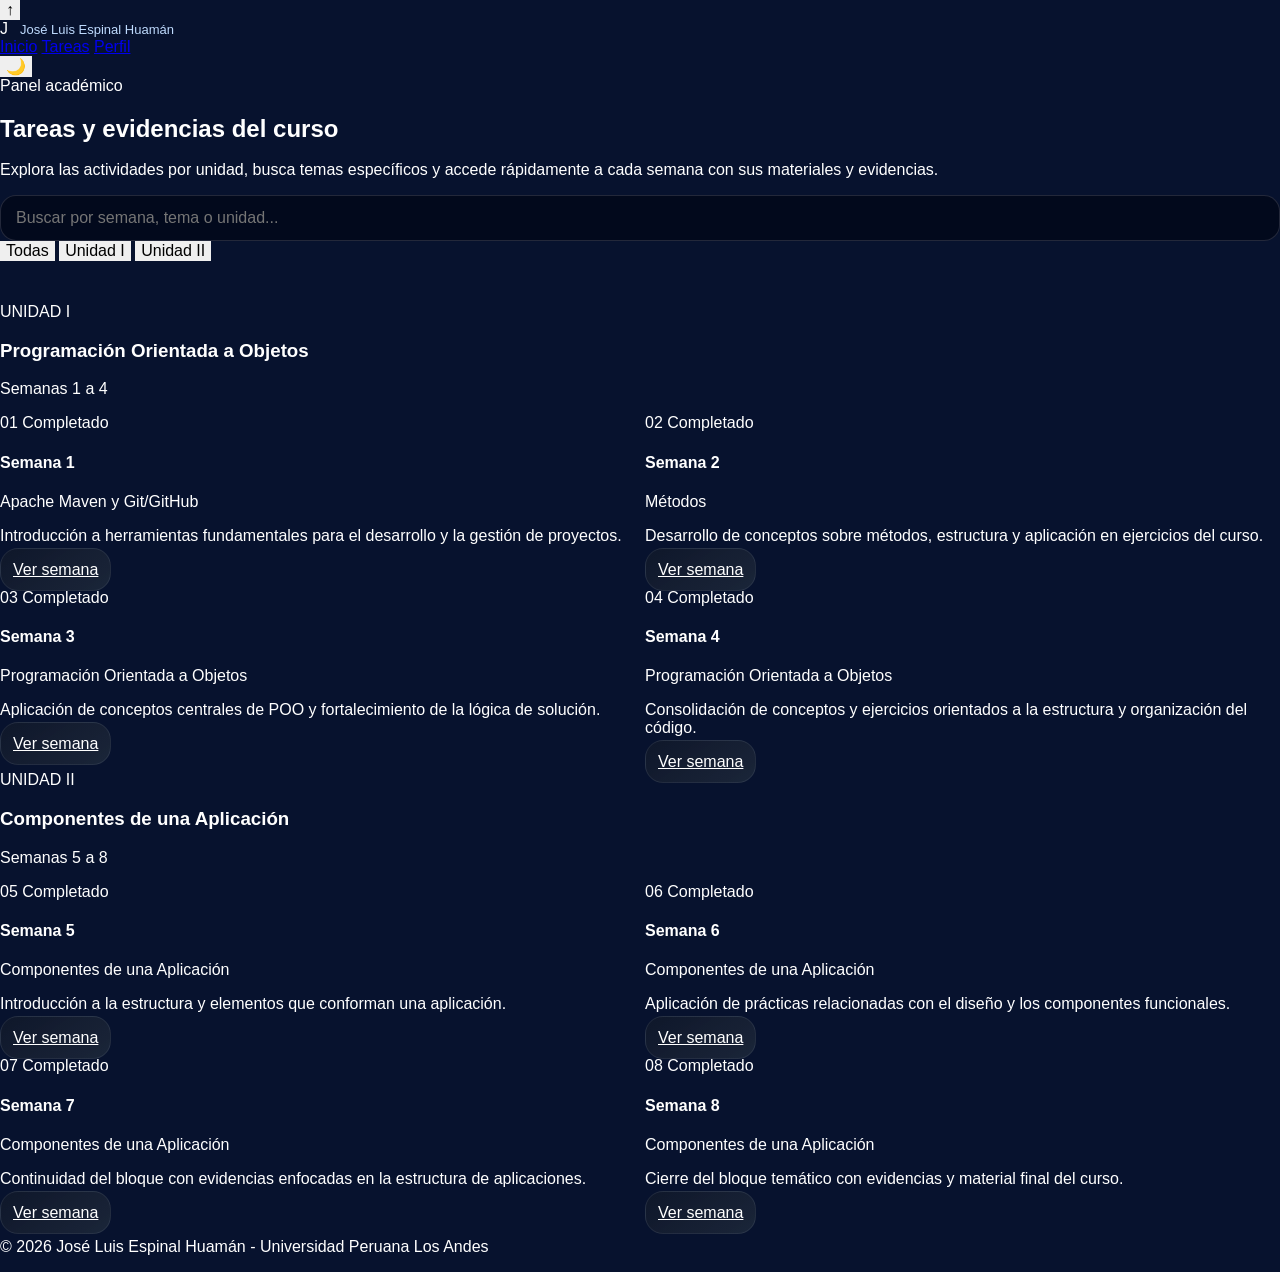
<file: tareas.html>
<!DOCTYPE html>
<html lang="es">
<head>
  <meta charset="UTF-8" />
  <meta name="viewport" content="width=device-width, initial-scale=1.0" />
  <title>Tareas | Portafolio Académico - José Luis Espinal Huamán</title>

  <link rel="preconnect" href="https://fonts.googleapis.com" />
  <link rel="preconnect" href="https://fonts.gstatic.com" crossorigin />
  <link
    href="https://fonts.googleapis.com/css2?family=Poppins:wght@300;400;500;600;700;800&display=swap"
    rel="stylesheet"
  />

  <link rel="stylesheet" href="styles.css" />
</head>
<body>
  <div class="progress-bar" id="progressBar"></div>

  <div class="bg-orb orb-1"></div>
  <div class="bg-orb orb-2"></div>
  <div class="bg-grid"></div>

  <button id="backToTop" class="back-to-top" aria-label="Volver arriba">↑</button>

  <div class="page">
    <header class="navbar">
      <div class="brand">
        <div class="avatar">J</div>
        <span class="brand-name">José Luis Espinal Huamán</span>
      </div>

      <nav class="menu">
        <a href="index.html">Inicio</a>
        <a href="tareas.html" class="active">Tareas</a>
        <a href="perfil.html">Perfil</a>
      </nav>

      <div class="nav-actions">
        <button id="themeToggle" class="theme-toggle" aria-label="Cambiar tema">
          <span class="theme-toggle-icon">🌙</span>
        </button>
      </div>
    </header>

    <section class="section-shell reveal">
      <div class="section-heading">
        <span class="section-tag">Panel académico</span>
        <h1 class="section-title">Tareas y evidencias del curso</h1>
        <p class="section-text">
          Explora las actividades por unidad, busca temas específicos y accede
          rápidamente a cada semana con sus materiales y evidencias.
        </p>
      </div>

      <div class="weeks-toolbar">
        <div class="search-box">
          <input
            type="text"
            id="weekSearch"
            placeholder="Buscar por semana, tema o unidad..."
          />
        </div>

        <div class="filter-group">
          <button class="filter-btn active" data-filter="all">Todas</button>
          <button class="filter-btn" data-filter="unidad1">Unidad I</button>
          <button class="filter-btn" data-filter="unidad2">Unidad II</button>
        </div>
      </div>
    </section>

    <section class="units-section tasks-page">
      <div class="unit-block reveal">
        <div class="unit-header">
          <span class="unit-tag">UNIDAD I</span>
          <h3>Programación Orientada a Objetos</h3>
          <p>Semanas 1 a 4</p>
        </div>

        <div class="weeks-grid">
          <article class="week-card reveal" data-unit="unidad1" data-title="semana 1 apache maven git github poo">
            <div class="week-top">
              <span class="week-number">01</span>
              <span class="week-label">Completado</span>
            </div>
            <h4>Semana 1</h4>
            <p class="week-topic">Apache Maven y Git/GitHub</p>
            <p>
              Introducción a herramientas fundamentales para el desarrollo y la
              gestión de proyectos.
            </p>
            <a href="semana1.html" class="week-btn">Ver semana</a>
          </article>

          <article class="week-card reveal" data-unit="unidad1" data-title="semana 2 metodos poo">
            <div class="week-top">
              <span class="week-number">02</span>
              <span class="week-label">Completado</span>
            </div>
            <h4>Semana 2</h4>
            <p class="week-topic">Métodos</p>
            <p>
              Desarrollo de conceptos sobre métodos, estructura y aplicación en
              ejercicios del curso.
            </p>
            <a href="semana2.html" class="week-btn">Ver semana</a>
          </article>

          <article class="week-card reveal" data-unit="unidad1" data-title="semana 3 programacion orientada a objetos poo">
            <div class="week-top">
              <span class="week-number">03</span>
              <span class="week-label">Completado</span>
            </div>
            <h4>Semana 3</h4>
            <p class="week-topic">Programación Orientada a Objetos</p>
            <p>
              Aplicación de conceptos centrales de POO y fortalecimiento de la
              lógica de solución.
            </p>
            <a href="semana3.html" class="week-btn">Ver semana</a>
          </article>

          <article class="week-card reveal" data-unit="unidad1" data-title="semana 4 programacion orientada a objetos poo">
            <div class="week-top">
              <span class="week-number">04</span>
              <span class="week-label">Completado</span>
            </div>
            <h4>Semana 4</h4>
            <p class="week-topic">Programación Orientada a Objetos</p>
            <p>
              Consolidación de conceptos y ejercicios orientados a la estructura
              y organización del código.
            </p>
            <a href="semana4.html" class="week-btn">Ver semana</a>
          </article>
        </div>
      </div>

      <div class="unit-block reveal">
        <div class="unit-header">
          <span class="unit-tag">UNIDAD II</span>
          <h3>Componentes de una Aplicación</h3>
          <p>Semanas 5 a 8</p>
        </div>

        <div class="weeks-grid">
          <article class="week-card reveal" data-unit="unidad2" data-title="semana 5 componentes de una aplicacion">
            <div class="week-top">
              <span class="week-number">05</span>
              <span class="week-label">Completado</span>
            </div>
            <h4>Semana 5</h4>
            <p class="week-topic">Componentes de una Aplicación</p>
            <p>
              Introducción a la estructura y elementos que conforman una
              aplicación.
            </p>
            <a href="semana5.html" class="week-btn">Ver semana</a>
          </article>

          <article class="week-card reveal" data-unit="unidad2" data-title="semana 6 componentes de una aplicacion">
            <div class="week-top">
              <span class="week-number">06</span>
              <span class="week-label">Completado</span>
            </div>
            <h4>Semana 6</h4>
            <p class="week-topic">Componentes de una Aplicación</p>
            <p>
              Aplicación de prácticas relacionadas con el diseño y los
              componentes funcionales.
            </p>
            <a href="semana6.html" class="week-btn">Ver semana</a>
          </article>

          <article class="week-card reveal" data-unit="unidad2" data-title="semana 7 componentes de una aplicacion">
            <div class="week-top">
              <span class="week-number">07</span>
              <span class="week-label">Completado</span>
            </div>
            <h4>Semana 7</h4>
            <p class="week-topic">Componentes de una Aplicación</p>
            <p>
              Continuidad del bloque con evidencias enfocadas en la estructura
              de aplicaciones.
            </p>
            <a href="semana7.html" class="week-btn">Ver semana</a>
          </article>

          <article class="week-card reveal" data-unit="unidad2" data-title="semana 8 componentes de una aplicacion">
            <div class="week-top">
              <span class="week-number">08</span>
              <span class="week-label">Completado</span>
            </div>
            <h4>Semana 8</h4>
            <p class="week-topic">Componentes de una Aplicación</p>
            <p>
              Cierre del bloque temático con evidencias y material final del
              curso.
            </p>
            <a href="semana8.html" class="week-btn">Ver semana</a>
          </article>
        </div>

        <p id="noResultsMessage" class="no-results hidden">
          No se encontraron semanas con ese criterio de búsqueda.
        </p>
      </div>
    </section>

    <footer class="footer">
      <p>© 2026 José Luis Espinal Huamán - Universidad Peruana Los Andes</p>
    </footer>
  </div>

  <script src="script.js"></script>
</body>
</html>
</file>
<file: styles.css>
*{box-sizing:border-box}html{scroll-behavior:smooth}body{margin:0;font-family:Arial,Helvetica,sans-serif;background:#07122e;color:white}button,input,select,textarea{font:inherit}button{border:0;cursor:pointer}.hidden{display:none!important}.login-page,.app,.admin-page,.admin-login-page{min-height:100vh;background:radial-gradient(circle at top left,#1d4ed8 0,transparent 24%),linear-gradient(135deg,#07122e,#14245a,#050918)}.login-page,.admin-login-page{display:grid;place-items:center;padding:24px}.login-card,.panel,.unit-card,.work-card,.profile-card{border:1px solid rgba(255,255,255,.12);background:rgba(255,255,255,.1);box-shadow:0 20px 55px rgba(0,0,0,.28);backdrop-filter:blur(18px)}.login-card{width:min(450px,100%);padding:32px;border-radius:28px;text-align:center}.logo-mini,.brand-icon{display:grid;place-items:center;background:#3b82f6;box-shadow:0 14px 30px rgba(59,130,246,.32)}.logo-mini{width:66px;height:66px;border-radius:22px;margin:0 auto 12px;font-size:32px}.login-card h1{font-size:34px;margin:8px 0}.login-card p,.login-card small{color:#cbd5e1;line-height:1.6}.form-login,.work-form{display:grid;gap:14px;text-align:left}.form-login label,.field label{font-size:14px;color:#dbeafe;font-weight:700}input,select,textarea{width:100%;border:1px solid rgba(255,255,255,.13);background:rgba(2,6,23,.72);color:#fff;border-radius:16px;padding:13px 15px;outline:none}select option{background:#0f172a}textarea{min-height:96px;resize:vertical}.btn-primary,.btn-secondary,.btn-danger,.btn-light{display:inline-flex;align-items:center;justify-content:center;gap:8px;border-radius:16px;padding:12px 18px;font-weight:800}.btn-primary{background:#3b82f6;color:#fff}.btn-secondary{background:rgba(255,255,255,.1);color:#fff;border:1px solid rgba(255,255,255,.16)}.btn-danger{background:rgba(239,68,68,.16);color:#fecaca}.btn-light{background:#fff;color:#020617}.header{padding:22px 24px}.nav,.container{max-width:1180px;margin:0 auto}.nav{display:flex;justify-content:space-between;align-items:center;gap:18px}.brand,.session{display:flex;align-items:center;gap:12px}.brand-icon{width:50px;height:50px;border-radius:16px;font-size:26px}.brand h2{margin:0;font-size:18px}.brand span{color:#bfdbfe;font-size:13px}.container{padding:8px 24px 56px}.portfolio-hero{position:relative;overflow:hidden;min-height:330px;margin-top:8px;padding:34px 48px;border-radius:32px;display:grid;grid-template-columns:.68fr 1.32fr;align-items:center;gap:30px;background:linear-gradient(120deg,#18bf8b 0%,#2c98e9 48%,#5661f1 100%);box-shadow:0 24px 70px rgba(0,0,0,.32),inset 0 1px 0 rgba(255,255,255,.14)}.portfolio-hero:before{content:"";position:absolute;inset:0;background:radial-gradient(circle at 15% 10%,rgba(255,255,255,.24),transparent 31%),radial-gradient(circle at 90% 88%,rgba(15,23,42,.12),transparent 35%)}.upla-card{position:relative;z-index:2;width:210px;height:230px;justify-self:center;display:grid;place-items:center;border-radius:34px;background:rgba(255,255,255,.95);box-shadow:0 18px 42px rgba(15,23,42,.3);transform:rotate(-5deg);padding:18px}.upla-symbol{width:100%;height:100%;display:grid;place-items:center;align-content:center;gap:18px}.upla-hex{width:118px;height:102px;display:grid;place-items:center;background:#0875ba;color:white;font-size:52px;font-weight:900;clip-path:polygon(25% 0%,75% 0%,100% 50%,75% 100%,25% 100%,0% 50%)}.upla-text{color:#0875ba;font-size:38px;font-weight:950;letter-spacing:12px;margin-left:10px}.portfolio-content{position:relative;z-index:2;text-align:center}.portfolio-badge{display:inline-flex;padding:9px 19px;border-radius:999px;color:#e0f2fe;background:rgba(255,255,255,.13);border:1px solid rgba(255,255,255,.2);font-weight:900;letter-spacing:1.1px;font-size:13px}.portfolio-content h1{margin:18px 0 10px;font-size:clamp(36px,5vw,58px);line-height:1.05;letter-spacing:-1.4px;color:#dbeafe}.portfolio-content p{max-width:650px;margin:0 auto;color:#fff;font-size:17px;line-height:1.62;font-weight:700}.portfolio-actions{margin-top:24px;display:flex;justify-content:center;gap:14px;flex-wrap:wrap}.portfolio-btn{min-width:150px;padding:13px 22px;border-radius:999px;font-weight:900;font-size:15px}.portfolio-btn.primary{background:#fff;color:#111827}.portfolio-btn.secondary{color:#fff;background:rgba(255,255,255,.18);border:1px solid rgba(255,255,255,.22)}.profile-section{margin-top:32px}.profile-card{border-radius:28px;padding:24px;display:grid;grid-template-columns:auto 1fr auto;gap:22px;align-items:center;background:linear-gradient(145deg,rgba(255,255,255,.12),rgba(59,130,246,.09))}.profile-avatar{width:78px;height:78px;border-radius:24px;display:grid;place-items:center;font-size:34px;font-weight:900;background:linear-gradient(135deg,#22c55e,#3b82f6);box-shadow:0 16px 35px rgba(59,130,246,.25)}.profile-label{font-size:12px;color:#93c5fd;font-weight:900;letter-spacing:1.4px}.profile-info h2{margin:6px 0;font-size:26px}.profile-info p{margin:0;color:#cbd5e1}.profile-details{display:grid;gap:10px}.profile-details div{padding:10px 14px;border-radius:16px;background:rgba(2,6,23,.45);border:1px solid rgba(255,255,255,.08)}.profile-details span{display:block;color:#93c5fd;font-size:12px}.profile-details strong{font-size:14px}.grid-2,.filters,.admin-grid{display:grid;gap:14px}.grid-2{grid-template-columns:1fr 1fr}.filters{grid-template-columns:1.5fr 1fr .8fr .8fr;margin-bottom:20px}.admin-grid{grid-template-columns:1fr 1fr;margin-bottom:28px}.panel{border-radius:30px;padding:26px}.units-section,.works-section{margin-top:42px}.clean-title h2,.units-section h2,.works-section h2{margin:0 0 8px;font-size:32px}.clean-title p,.section-title p{margin:0;color:#cbd5e1}.units-grid{display:grid!important;grid-template-columns:repeat(4,1fr);gap:18px;min-height:160px}.unit-card{display:block!important;border-radius:26px;padding:18px;background:linear-gradient(145deg,rgba(59,130,246,.19),rgba(15,23,42,.94));border:1px solid rgba(147,197,253,.24)}.unit-head{display:flex;justify-content:space-between;gap:10px;margin-bottom:16px}.unit-head h3{margin:0;font-size:22px}.unit-head span{padding:6px 10px;border-radius:999px;background:rgba(191,219,254,.12);color:#bfdbfe;font-size:12px;font-weight:800}.weeks-grid{display:grid;grid-template-columns:1fr 1fr;gap:10px}.week-btn{min-height:82px;border-radius:18px;padding:12px;color:#fff;background:linear-gradient(145deg,rgba(15,23,42,.97),rgba(30,41,59,.84));border:1px solid rgba(148,163,184,.14);text-align:left}.week-title{display:block;font-weight:900}.week-btn strong{display:inline-flex;align-items:center;justify-content:center;margin-top:8px;width:30px;height:30px;border-radius:10px;background:rgba(96,165,250,.16);color:#93c5fd;font-size:16px}.week-btn small{display:block;margin-top:7px;color:#cbd5e1;font-size:11px;line-height:1.3}.section-title{display:flex;justify-content:space-between;align-items:flex-start;gap:14px;margin-bottom:18px}.works-grid{display:grid;grid-template-columns:repeat(3,1fr);gap:18px}.work-card{border-radius:26px;padding:20px;display:flex;flex-direction:column;min-height:340px}.work-top{display:flex;justify-content:space-between;margin-bottom:14px}.file-icon{width:50px;height:50px;border-radius:16px;display:grid;place-items:center;background:rgba(59,130,246,.22);font-size:24px}.category{height:max-content;padding:6px 10px;border-radius:999px;background:rgba(96,165,250,.16);color:#dbeafe;font-size:12px}.work-card h3{margin:0 0 10px;font-size:20px}.work-card p{margin:7px 0;color:#cbd5e1;font-size:14px}.description{flex:1;line-height:1.6}.week-content-card{margin-top:12px;padding:12px;border-radius:16px;background:rgba(59,130,246,.11);border:1px solid rgba(147,197,253,.14);color:#dbeafe!important;line-height:1.5}.file-name{margin-top:14px;border-radius:16px;background:rgba(2,6,23,.5);padding:12px;color:#bfdbfe;font-size:14px}.work-actions{display:flex;gap:10px;margin-top:14px}.work-actions .btn-light{flex:1}.empty{text-align:center;color:#cbd5e1;padding:28px;border-radius:26px;background:rgba(255,255,255,.1)}.admin-cancel-btn{width:100%;margin-top:14px}.admin-description{color:#cbd5e1;line-height:1.7}.admin-full-panel{margin-top:28px}.admin-list{display:grid;gap:16px;max-height:680px;overflow-y:auto}.admin-unit-block{padding:16px;border-radius:22px;background:rgba(15,23,42,.55);border:1px solid rgba(147,197,253,.16)}.admin-week-item{display:flex;justify-content:space-between;gap:14px;padding:14px;border-radius:18px;background:rgba(2,6,23,.55);margin-bottom:10px}.admin-week-item p{margin:0;color:#cbd5e1;font-size:14px;line-height:1.5}.btn-small{padding:9px 13px;font-size:13px;border-radius:14px}@media(max-width:1100px){.units-grid{grid-template-columns:repeat(2,1fr)}}@media(max-width:980px){.portfolio-hero,.admin-grid,.works-grid{grid-template-columns:1fr}.portfolio-hero{padding:34px 26px}.upla-card{width:185px;height:205px}.filters{grid-template-columns:1fr 1fr}.profile-card{grid-template-columns:1fr;text-align:center}.profile-avatar{margin:auto}.profile-details{grid-template-columns:1fr}}@media(max-width:620px){.nav,.session,.section-title{flex-direction:column;align-items:flex-start}.grid-2,.units-grid,.filters{grid-template-columns:1fr}.portfolio-hero{border-radius:26px;padding:28px 18px}.portfolio-content h1{font-size:36px}.portfolio-content p{font-size:16px}.portfolio-badge{font-size:11px}.portfolio-btn{width:100%}.panel,.login-card{padding:22px;border-radius:24px}.weeks-grid{gap:10px}}

/* Corrección v6: logo UPLA real y unidades visibles */
.upla-card {
  width: 190px !important;
  height: 230px !important;
  padding: 14px !important;
  background: rgba(255,255,255,0.98) !important;
  overflow: hidden;
}

.upla-logo-img {
  width: 100%;
  height: 100%;
  object-fit: contain;
  display: block;
  border-radius: 18px;
}

.units-section {
  display: block !important;
  min-height: 260px;
}

#unidadesContainer.units-grid {
  display: grid !important;
  visibility: visible !important;
  opacity: 1 !important;
}

#unidadesContainer .unit-card {
  display: block !important;
  visibility: visible !important;
  opacity: 1 !important;
}

@media (max-width: 980px) {
  .upla-card {
    width: 170px !important;
    height: 205px !important;
  }
}
</file>
